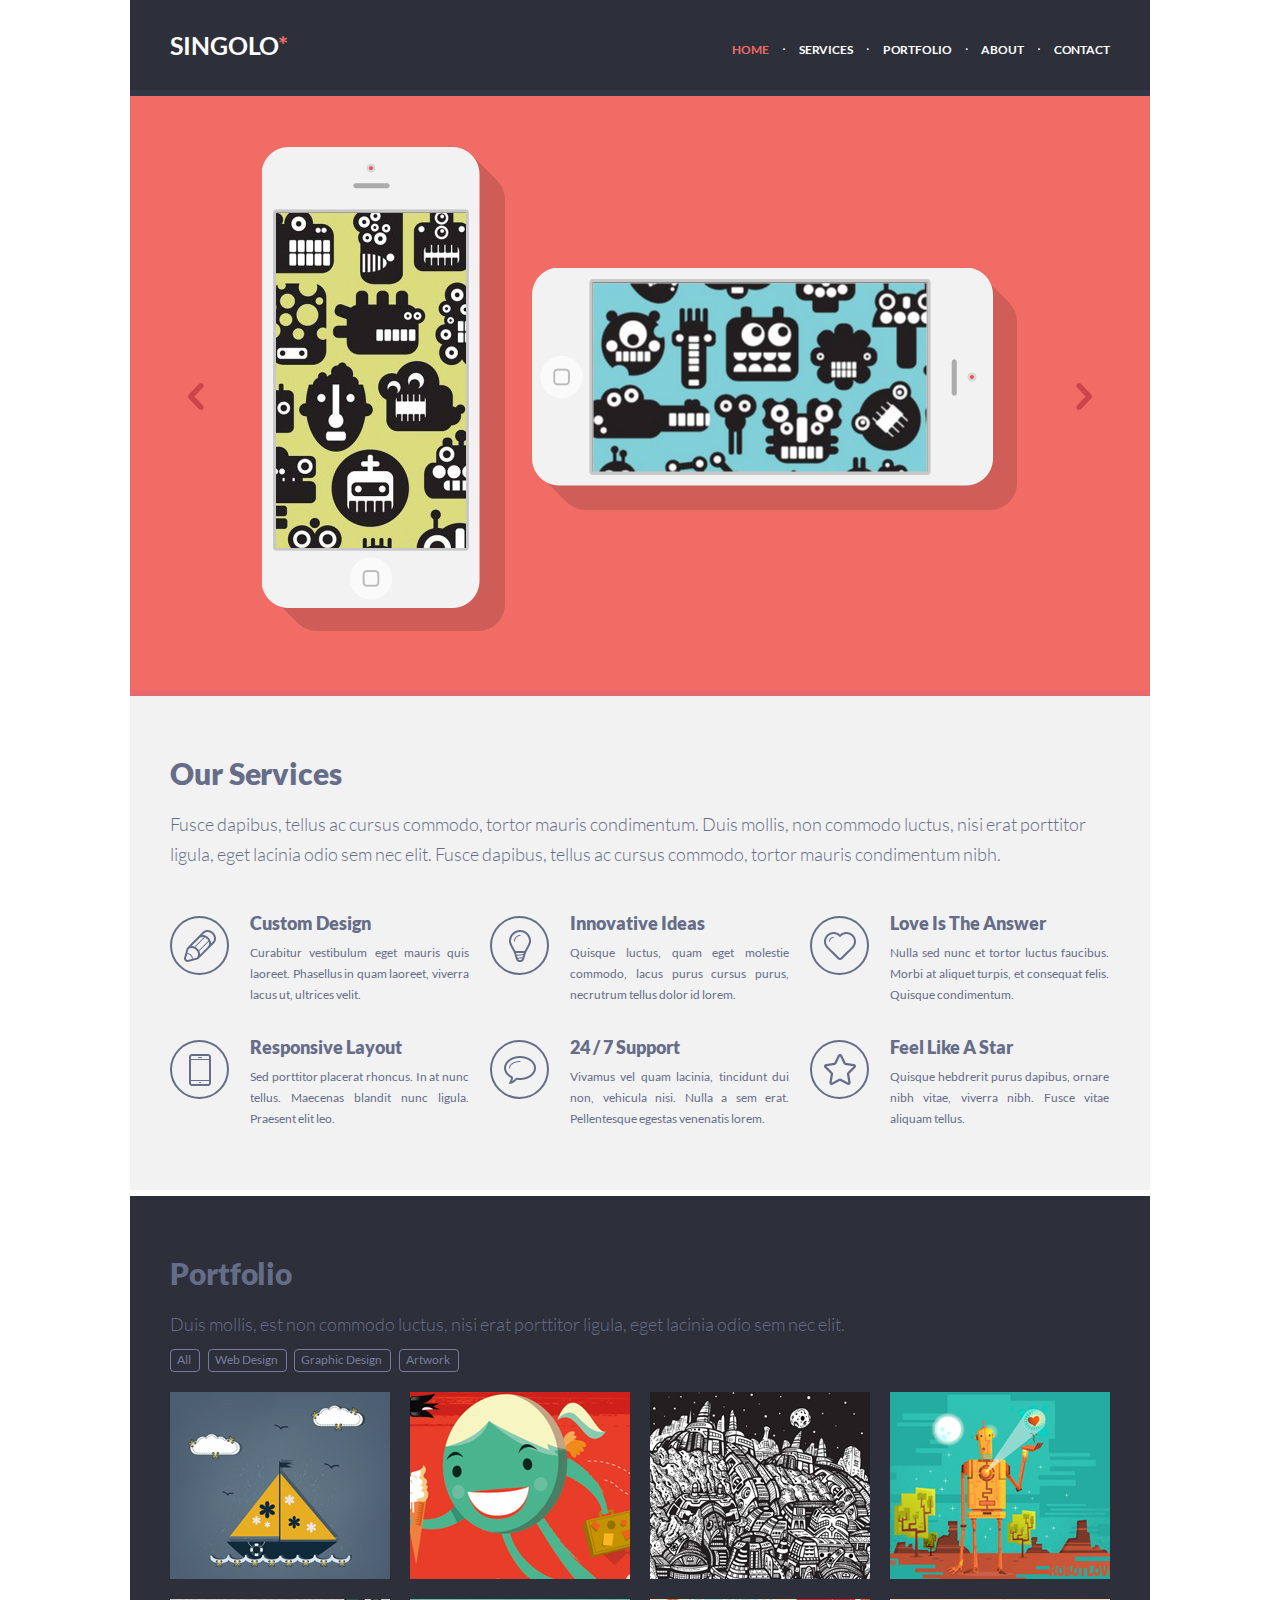
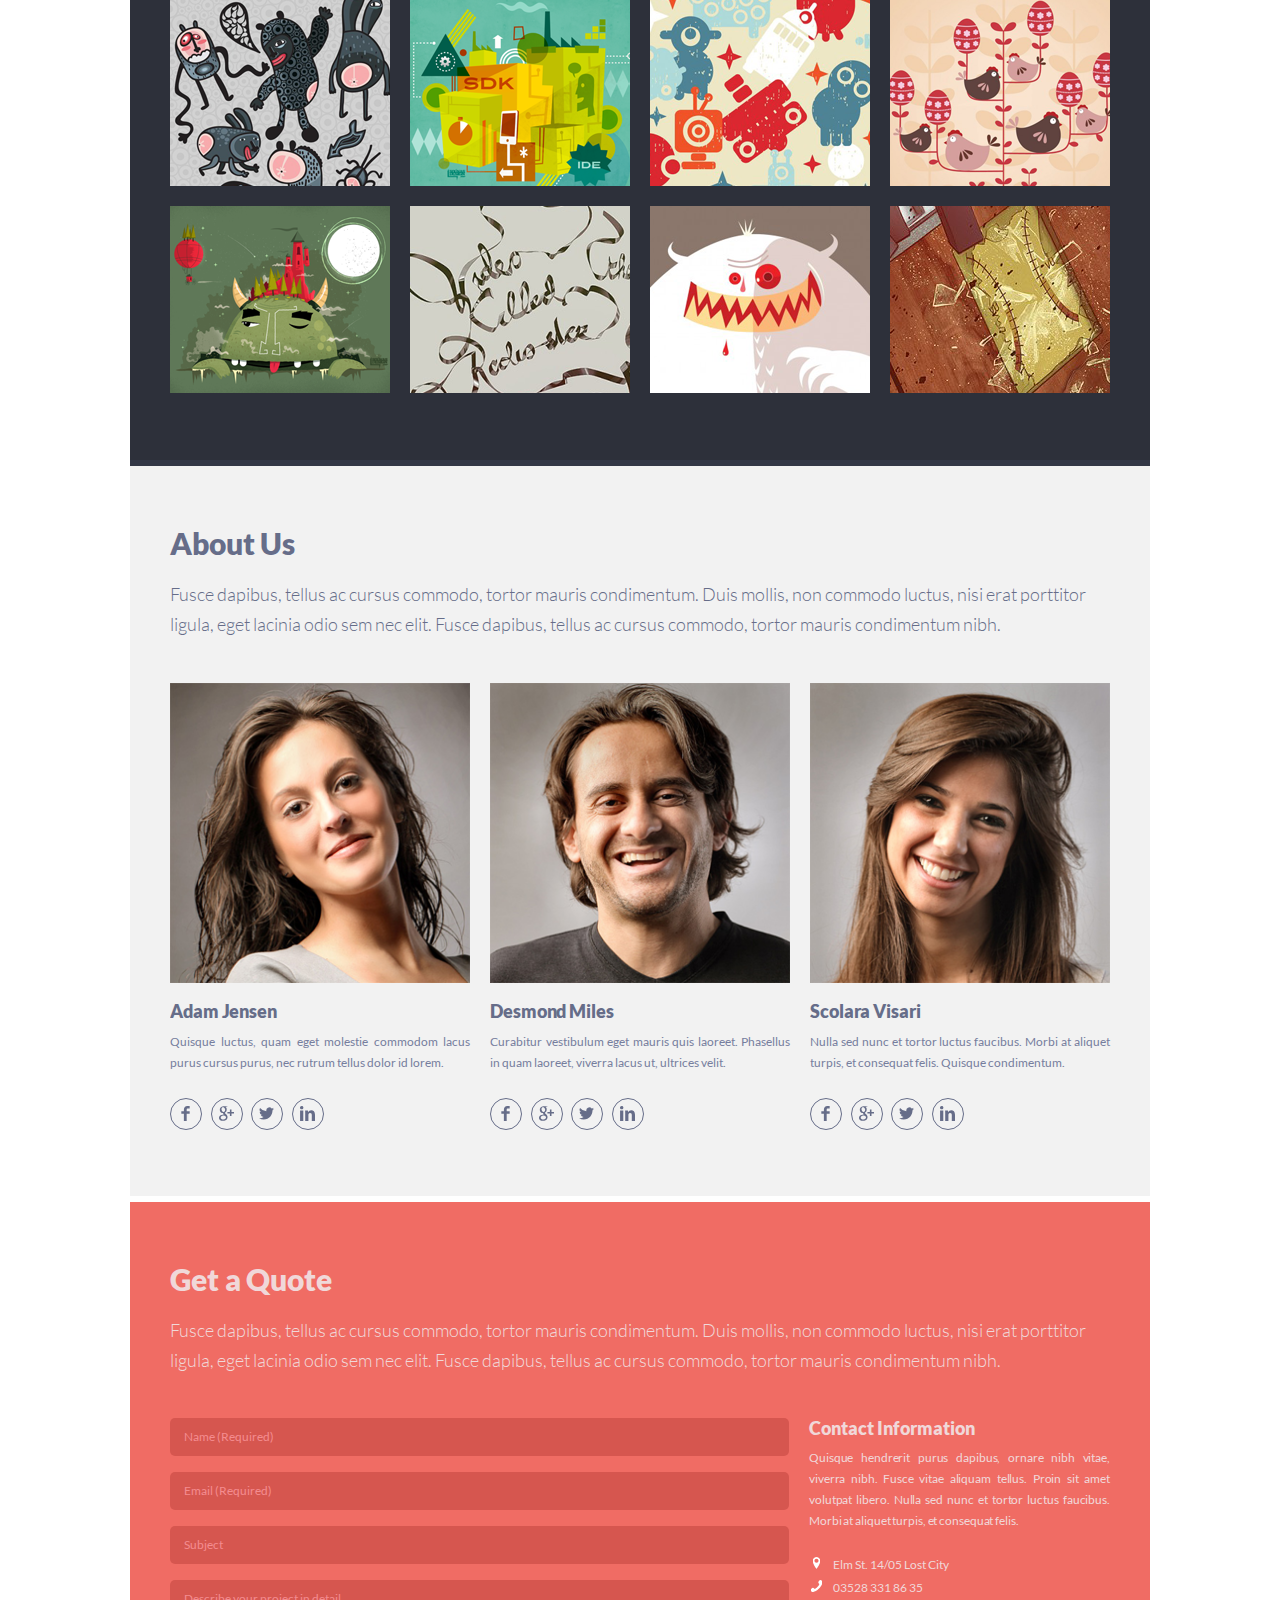
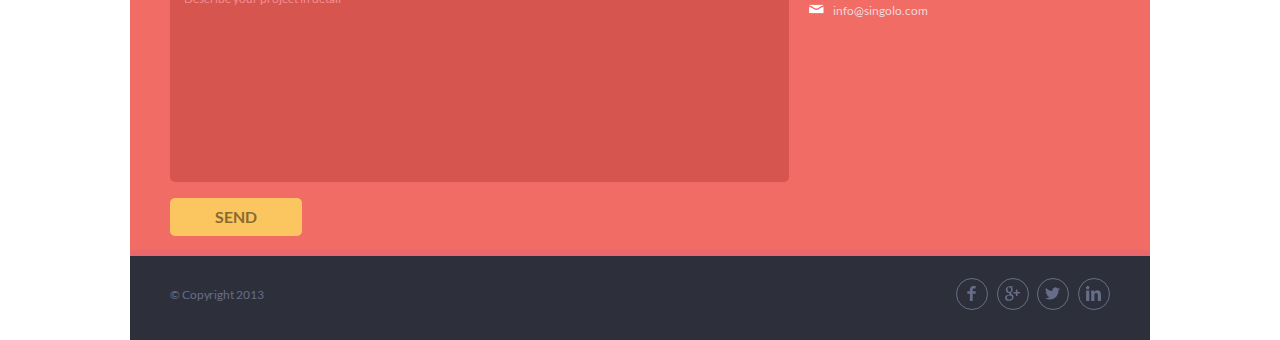
<file: index.html>
<!DOCTYPE html>
<html lang="en">
<head>
  <meta charset="UTF-8">
  <meta name="viewport" content="width=device-width, initial-scale=1.0">
  <link rel="stylesheet" href="style.css">
  <script src="script.js"></script>
  <title>Singolo</title>
</head>
<body>
  <div class="wrapper">
    <div class="overlay"></div>
    <div class="header">
      <svg class="header-nav-menu-button rotated" width="25" height="20" viewBox="0 0 25 20" fill="none" xmlns="http://www.w3.org/2000/svg">
        <path fill-rule="evenodd" clip-rule="evenodd" d="M0 1.2C0 0.537259 0.537259 0 1.2 0H23.8C24.4627 0 25 0.537259 25 1.2C25 1.86274 24.4627 2.4 23.8 2.4H1.2C0.537259 2.4 0 1.86274 0 1.2ZM0 10C0 9.33726 0.537259 8.8 1.2 8.8H23.8C24.4627 8.8 25 9.33726 25 10C25 10.6627 24.4627 11.2 23.8 11.2H1.2C0.537259 11.2 0 10.6627 0 10ZM1.2 17.6C0.53726 17.6 0 18.1373 0 18.8C0 19.4627 0.537259 20 1.2 20H23.8C24.4627 20 25 19.4627 25 18.8C25 18.1373 24.4627 17.6 23.8 17.6H1.2Z" fill="white"/>
      </svg>        
      <header>
        <h1 class="header-logo moved-left">
          SINGOLO<span class="header-logo-extra">*</span>
        </h1>
      </header>
      <nav class="header-nav">
        <ul class="header-nav-list">
          <li class="header-nav-list-item">
            <a id="header_link_home" class="header-nav-link active" href="#home">Home</a>
          </li>
          <li class="header-nav-list-item">
            <a id="header_link_services" class="header-nav-link" href="#services">Services</a>
          </li>
          <li class="header-nav-list-item">
            <a id="header_link_portfolio" class="header-nav-link" href="#portfolio">Portfolio</a>
          </li>
          <li class="header-nav-list-item">
            <a id="header_link_about" class="header-nav-link" href="#about">About</a>
          </li>
          <li class="header-nav-list-item">
            <a id="header_link_contact" class="header-nav-link" href="#contact">Contact</a>
          </li>
        </ul>
      </nav>
    </div>
    <div class="content">
      <section class="slider" id="home">
        <img class="arrow-left" src="assets/arrow_left.png" alt="slider left arrow">
        <div class="slider-screen">
          <div class="slide slide-1 current-slide">            
              <div class="iphone-vertical">
                <img class="iphone-shadow-vertical" src="assets/iphone/shadow.png" alt="iphone shadow">
                <img class="iphone-base" src="assets/iphone/iphone_base.png" alt="iphone base">
                <img class="iphone-screen-content-vertical" src="assets/iphone/content_vertical.png" alt="iphone screen content">
              </div>          
              <div class="iphone-horizontal">
                <img class="iphone-shadow-horizontal" src="assets/iphone/shadow.png" alt="iphone shadow">
                <img class="iphone-base" src="assets/iphone/iphone_base.png" alt="iphone base">
                <img class="iphone-screen-content-horizontal" src="assets/iphone/content_horizontal.png" alt="iphone-horizontal content">
              </div>
          </div>
          <div class="slide slide-2">       
            <img class="slide-2-img" src="assets/slider/slide-2.png" alt="slide-2">
          </div>
        </div>
        <img class="arrow-right" src="assets/arrow_right.png" alt="slider right arrow">
      </section>
      <section class="services" id="services">
        <h6 class="section-title">Our Services</h6>
        <p class="section-description">
          Fusce dapibus, tellus ac cursus commodo, tortor mauris condimentum.
          Duis mollis, non commodo luctus, nisi erat porttitor ligula, eget lacinia odio sem nec elit.
          Fusce dapibus, tellus ac cursus commodo, tortor mauris condimentum nibh.
        </p>
        <div class="services-items">
          <div class="services-item">
            <div class="services-item-icon">
              <img class="service-item-icon-img" src="assets/pen.png" alt="bulb icon">
            </div>       
            <div class="services-item-title">Custom Design</div>
            <p class="services-item-description">Curabitur vestibulum eget mauris quis laoreet. Phasellus in quam laoreet, viverra lacus ut, ultrices velit.</p>
          </div>
          <div class="services-item">
            <div class="services-item-icon">
              <img class="service-item-icon-img" src="assets/bulb.png" alt="bulb icon">
            </div>
            <div class="services-item-title">Innovative Ideas</div>
            <p class="services-item-description">Quisque luctus, quam eget molestie commodo, lacus purus cursus purus, necrutrum tellus dolor id lorem.</p>
          </div>
          <div class="services-item">
            <div class="services-item-icon">
              <img class="service-item-icon-img" src="assets/heart.png" alt="heart icon">
            </div>
            <div class="services-item-title">Love Is The Answer</div>
            <p class="services-item-description">Nulla sed nunc et tortor luctus faucibus. Morbi at aliquet turpis, et consequat felis. Quisque condimentum.</p>
          </div>
          <div class="services-item">
            <div class="services-item-icon">
              <img class="service-item-icon-img" src="assets/phone.png" alt="phone icon">
            </div>
            <div class="services-item-title">Responsive Layout</div>
            <p class="services-item-description">Sed porttitor placerat rhoncus. In at nunc tellus. Maecenas blandit nunc ligula. Praesent elit leo.</p>
          </div>
          <div class="services-item">
            <div class="services-item-icon">
              <img class="service-item-icon-img" src="assets/bubble.png" alt="bubble icon">
            </div>
            <div class="services-item-title">24 / 7 Support</div>
            <p class="services-item-description">Vivamus vel quam lacinia, tincidunt dui non, vehicula nisi. Nulla a sem erat. Pellentesque egestas venenatis lorem.</p>
          </div>
          <div class="services-item">
            <div class="services-item-icon">
              <img class="service-item-icon-img" src="assets/star.png" alt="star icon">
            </div>
            <div class="services-item-title">Feel Like A Star</div>
            <p class="services-item-description">Quisque hebdrerit purus dapibus, ornare nibh vitae, viverra nibh. Fusce vitae aliquam tellus.</p>
          </div>
        </div>
      </section>
      <section class="portfolio" id="portfolio">
        <h6 class="section-title">Portfolio</h6>
        <div class="section-description">
          Duis mollis, est non commodo luctus, nisi erat porttitor ligula, eget lacinia odio sem nec elit.
        </div>
        <nav class="portfolio-nav">
          <span class="portfolio-nav-button" id="portfolio-nav-button-all" type="button">All</span>
          <span class="portfolio-nav-button" id="portfolio-nav-button-web_design" type="button">Web design</span>
          <span class="portfolio-nav-button" id="portfolio-nav-button-graphic_design" type="button">Graphic Design</span>
          <span class="portfolio-nav-button" id="portfolio-nav-button-artwork" type="button">Artwork</span>
        </nav>
        <div class="portfolio-illustration">
          <img class="portfolio-illustration-item" src="./assets/portfolio/project1.png">
          <img class="portfolio-illustration-item" src="./assets/portfolio/project2.png">
          <img class="portfolio-illustration-item" src="./assets/portfolio/project3.png">
          <img class="portfolio-illustration-item" src="./assets/portfolio/project4.png">
          <img class="portfolio-illustration-item" src="./assets/portfolio/project5.png">
          <img class="portfolio-illustration-item" src="./assets/portfolio/project6.png">
          <img class="portfolio-illustration-item" src="./assets/portfolio/project7.png">
          <img class="portfolio-illustration-item" src="./assets/portfolio/project8.png">
          <img class="portfolio-illustration-item" src="./assets/portfolio/project9.png">
          <img class="portfolio-illustration-item" src="./assets/portfolio/project10.png">
          <img class="portfolio-illustration-item" src="./assets/portfolio/project11.png">
          <img class="portfolio-illustration-item" src="./assets/portfolio/project12.png">
        </div>
      </section>
      <section class="about_us" id="about">
        <h6 class="section-title">About Us</h6>
        <div class="section-description">
          Fusce dapibus, tellus ac cursus commodo, tortor mauris condimentum.
          Duis mollis, non commodo luctus, nisi erat porttitor ligula, eget lacinia odio sem nec elit.
          Fusce dapibus, tellus ac cursus commodo, tortor mauris condimentum nibh.
        </div>
        <div class="about_us-persons">
          <div class="about_us-person">
            <img class="person-photo" src="assets/about_photos/photo_1.png">
            <div class="person-name">Adam Jensen</div>
            <div class="person-description">Quisque luctus, quam eget molestie commodom lacus purus cursus purus, nec rutrum tellus dolor id lorem.</div>
            <div class="social_buttons">
              <div class="social_icon-container">
                <svg class="social_icon" xmlns="http://www.w3.org/2000/svg" viewBox="0 0 50 90"><title>Ресурс 1</title><g id="Слой_2" data-name="Слой 2"><g id="All_glyphs" data-name="All glyphs"><path d="M50,15.65H35.72c-1.69,0-3.58,2.22-3.58,5.19V31.15H50v14.7H32.14V90H15.29V45.85H0V31.15H15.29V22.5C15.29,10.09,23.9,0,35.72,0H50Z"/></g></g></svg>
              </div>
                <div class="social_icon-container">
                <svg class="social_icon" xmlns="http://www.w3.org/2000/svg" viewBox="0 0 89.61 88"><title>Ресурс 1</title><g id="Слой_2" data-name="Слой 2"><g id="All_glyphs" data-name="All glyphs"><path d="M4.75,21.94c0,7.47,2.5,12.86,7.42,16a21.13,21.13,0,0,0,11.12,3c.59,0,1.07,0,1.4,0a14.35,14.35,0,0,0,2.95,10h-.17C21,50.89,0,52.23,0,69.52,0,87.1,19.31,88,23.18,88h1.27a35.72,35.72,0,0,0,14.88-3.21C47.07,81,51,74.49,51,65.36c0-8.82-6-14.07-10.35-17.91-2.67-2.34-5-4.36-5-6.33s1.68-3.5,3.81-5.41c3.45-3.08,6.69-7.46,6.69-15.75,0-7.29-.94-12.18-6.76-15.28A20.78,20.78,0,0,1,43.23,4C46.38,3.56,51,3.07,51,.5V0H28C27.78,0,4.75.86,4.75,21.94ZM41.87,67c.44,7-5.58,12.22-14.61,12.88S10.54,76.43,10.1,69.4a11.58,11.58,0,0,1,4.17-9.31,19,19,0,0,1,11.4-4.64c.52,0,1-.06,1.54-.06C35.71,55.39,41.46,60.38,41.87,67Zm-6-49.88c2.25,7.93-1.15,16.23-6.58,17.76a7.29,7.29,0,0,1-1.92.26c-5,0-9.9-5-11.73-12a17.26,17.26,0,0,1,.24-10.56C17,9.41,19.09,7.23,21.69,6.5a7.29,7.29,0,0,1,1.92-.26C29.62,6.24,33.48,8.72,35.87,17.13ZM74.61,34.41v-15h-9.5v15h-15v9.5h15v15h9.5v-15h15v-9.5Z"/></g></g></svg>
              </div>
                <div class="social_icon-container">
                <svg class="social_icon" xmlns="http://www.w3.org/2000/svg" viewBox="0 0 92 74.77"><title>Ресурс 1</title><g id="Слой_2" data-name="Слой 2"><g id="All_glyphs" data-name="All glyphs"><path d="M92,8.85a37.59,37.59,0,0,1-10.84,3,18.89,18.89,0,0,0,8.3-10.44A38,38,0,0,1,77.47,6,18.89,18.89,0,0,0,45.31,23.17,53.57,53.57,0,0,1,6.4,3.45a18.91,18.91,0,0,0,5.84,25.2A18.58,18.58,0,0,1,3.7,26.29a1.93,1.93,0,0,0,0,.24A18.89,18.89,0,0,0,18.83,45a18.9,18.9,0,0,1-8.52.32A18.9,18.9,0,0,0,27.94,58.47,37.87,37.87,0,0,1,4.5,66.55,37.24,37.24,0,0,1,0,66.28a53.37,53.37,0,0,0,28.93,8.49c34.72,0,53.71-28.77,53.71-53.71,0-.81,0-1.63-.06-2.44A38.22,38.22,0,0,0,92,8.85Z"/></g></g></svg>
              </div>  
              <div class="social_icon-container">
                <svg class="social_icon" xmlns="http://www.w3.org/2000/svg" viewBox="0 0 90 88.74"><title>Ресурс 1</title><g id="Слой_2" data-name="Слой 2"><g id="All_glyphs" data-name="All glyphs"><path d="M20.38,9.62c0,5.32-3.93,9.62-10.38,9.62-6.08,0-10-4.3-10-9.62S4.05,0,10.25,0,20.25,4.18,20.38,9.62ZM.51,88.74V26.84H19.75v61.9Z"/><path d="M31.26,46.58c0-7.72-.25-14.17-.5-19.74h16.7l.89,8.61h.38a22.22,22.22,0,0,1,19.12-10C80.51,25.44,90,33.93,90,52.15V88.74H70.76V54.43C70.76,46.46,68,41,61,41c-5.32,0-8.48,3.67-9.87,7.21A13.78,13.78,0,0,0,50.5,53v35.7H31.26Z"/></g></g></svg>
              </div>
            </div>
          </div>
          <div class="about_us-person">
            <img class="person-photo" src="assets/about_photos/photo_2.png">
            <div class="person-name">Desmond Miles</div>
            <div class="person-description">Curabitur vestibulum eget mauris quis laoreet. Phasellus in quam laoreet, viverra lacus ut, ultrices velit.</div>
            <div class="social_buttons">
              <div class="social_icon-container">
                <svg class="social_icon" xmlns="http://www.w3.org/2000/svg" viewBox="0 0 50 90"><title>Ресурс 1</title><g id="Слой_2" data-name="Слой 2"><g id="All_glyphs" data-name="All glyphs"><path d="M50,15.65H35.72c-1.69,0-3.58,2.22-3.58,5.19V31.15H50v14.7H32.14V90H15.29V45.85H0V31.15H15.29V22.5C15.29,10.09,23.9,0,35.72,0H50Z"/></g></g></svg>
              </div>
                <div class="social_icon-container">
                <svg class="social_icon" xmlns="http://www.w3.org/2000/svg" viewBox="0 0 89.61 88"><title>Ресурс 1</title><g id="Слой_2" data-name="Слой 2"><g id="All_glyphs" data-name="All glyphs"><path d="M4.75,21.94c0,7.47,2.5,12.86,7.42,16a21.13,21.13,0,0,0,11.12,3c.59,0,1.07,0,1.4,0a14.35,14.35,0,0,0,2.95,10h-.17C21,50.89,0,52.23,0,69.52,0,87.1,19.31,88,23.18,88h1.27a35.72,35.72,0,0,0,14.88-3.21C47.07,81,51,74.49,51,65.36c0-8.82-6-14.07-10.35-17.91-2.67-2.34-5-4.36-5-6.33s1.68-3.5,3.81-5.41c3.45-3.08,6.69-7.46,6.69-15.75,0-7.29-.94-12.18-6.76-15.28A20.78,20.78,0,0,1,43.23,4C46.38,3.56,51,3.07,51,.5V0H28C27.78,0,4.75.86,4.75,21.94ZM41.87,67c.44,7-5.58,12.22-14.61,12.88S10.54,76.43,10.1,69.4a11.58,11.58,0,0,1,4.17-9.31,19,19,0,0,1,11.4-4.64c.52,0,1-.06,1.54-.06C35.71,55.39,41.46,60.38,41.87,67Zm-6-49.88c2.25,7.93-1.15,16.23-6.58,17.76a7.29,7.29,0,0,1-1.92.26c-5,0-9.9-5-11.73-12a17.26,17.26,0,0,1,.24-10.56C17,9.41,19.09,7.23,21.69,6.5a7.29,7.29,0,0,1,1.92-.26C29.62,6.24,33.48,8.72,35.87,17.13ZM74.61,34.41v-15h-9.5v15h-15v9.5h15v15h9.5v-15h15v-9.5Z"/></g></g></svg>
              </div>
                <div class="social_icon-container">
                <svg class="social_icon" xmlns="http://www.w3.org/2000/svg" viewBox="0 0 92 74.77"><title>Ресурс 1</title><g id="Слой_2" data-name="Слой 2"><g id="All_glyphs" data-name="All glyphs"><path d="M92,8.85a37.59,37.59,0,0,1-10.84,3,18.89,18.89,0,0,0,8.3-10.44A38,38,0,0,1,77.47,6,18.89,18.89,0,0,0,45.31,23.17,53.57,53.57,0,0,1,6.4,3.45a18.91,18.91,0,0,0,5.84,25.2A18.58,18.58,0,0,1,3.7,26.29a1.93,1.93,0,0,0,0,.24A18.89,18.89,0,0,0,18.83,45a18.9,18.9,0,0,1-8.52.32A18.9,18.9,0,0,0,27.94,58.47,37.87,37.87,0,0,1,4.5,66.55,37.24,37.24,0,0,1,0,66.28a53.37,53.37,0,0,0,28.93,8.49c34.72,0,53.71-28.77,53.71-53.71,0-.81,0-1.63-.06-2.44A38.22,38.22,0,0,0,92,8.85Z"/></g></g></svg>
              </div>  
              <div class="social_icon-container">
                <svg class="social_icon" xmlns="http://www.w3.org/2000/svg" viewBox="0 0 90 88.74"><title>Ресурс 1</title><g id="Слой_2" data-name="Слой 2"><g id="All_glyphs" data-name="All glyphs"><path d="M20.38,9.62c0,5.32-3.93,9.62-10.38,9.62-6.08,0-10-4.3-10-9.62S4.05,0,10.25,0,20.25,4.18,20.38,9.62ZM.51,88.74V26.84H19.75v61.9Z"/><path d="M31.26,46.58c0-7.72-.25-14.17-.5-19.74h16.7l.89,8.61h.38a22.22,22.22,0,0,1,19.12-10C80.51,25.44,90,33.93,90,52.15V88.74H70.76V54.43C70.76,46.46,68,41,61,41c-5.32,0-8.48,3.67-9.87,7.21A13.78,13.78,0,0,0,50.5,53v35.7H31.26Z"/></g></g></svg>
              </div>
            </div>
          </div>
          <div class="about_us-person">
            <img class="person-photo" src="assets/about_photos/photo_3.png">
            <div class="person-name">Scolara Visari</div>
            <div class="person-description">Nulla sed nunc et tortor luctus faucibus. Morbi at aliquet turpis, et consequat felis. Quisque condimentum.</div>
            <div class="social_buttons">
              <div class="social_icon-container">
                <svg class="social_icon" xmlns="http://www.w3.org/2000/svg" viewBox="0 0 50 90"><title>Ресурс 1</title><g id="Слой_2" data-name="Слой 2"><g id="All_glyphs" data-name="All glyphs"><path d="M50,15.65H35.72c-1.69,0-3.58,2.22-3.58,5.19V31.15H50v14.7H32.14V90H15.29V45.85H0V31.15H15.29V22.5C15.29,10.09,23.9,0,35.72,0H50Z"/></g></g></svg>
              </div>
              <div class="social_icon-container">
                <svg class="social_icon" xmlns="http://www.w3.org/2000/svg" viewBox="0 0 89.61 88"><title>Ресурс 1</title><g id="Слой_2" data-name="Слой 2"><g id="All_glyphs" data-name="All glyphs"><path d="M4.75,21.94c0,7.47,2.5,12.86,7.42,16a21.13,21.13,0,0,0,11.12,3c.59,0,1.07,0,1.4,0a14.35,14.35,0,0,0,2.95,10h-.17C21,50.89,0,52.23,0,69.52,0,87.1,19.31,88,23.18,88h1.27a35.72,35.72,0,0,0,14.88-3.21C47.07,81,51,74.49,51,65.36c0-8.82-6-14.07-10.35-17.91-2.67-2.34-5-4.36-5-6.33s1.68-3.5,3.81-5.41c3.45-3.08,6.69-7.46,6.69-15.75,0-7.29-.94-12.18-6.76-15.28A20.78,20.78,0,0,1,43.23,4C46.38,3.56,51,3.07,51,.5V0H28C27.78,0,4.75.86,4.75,21.94ZM41.87,67c.44,7-5.58,12.22-14.61,12.88S10.54,76.43,10.1,69.4a11.58,11.58,0,0,1,4.17-9.31,19,19,0,0,1,11.4-4.64c.52,0,1-.06,1.54-.06C35.71,55.39,41.46,60.38,41.87,67Zm-6-49.88c2.25,7.93-1.15,16.23-6.58,17.76a7.29,7.29,0,0,1-1.92.26c-5,0-9.9-5-11.73-12a17.26,17.26,0,0,1,.24-10.56C17,9.41,19.09,7.23,21.69,6.5a7.29,7.29,0,0,1,1.92-.26C29.62,6.24,33.48,8.72,35.87,17.13ZM74.61,34.41v-15h-9.5v15h-15v9.5h15v15h9.5v-15h15v-9.5Z"/></g></g></svg>
              </div>
              <div class="social_icon-container">
                <svg class="social_icon" xmlns="http://www.w3.org/2000/svg" viewBox="0 0 92 74.77"><title>Ресурс 1</title><g id="Слой_2" data-name="Слой 2"><g id="All_glyphs" data-name="All glyphs"><path d="M92,8.85a37.59,37.59,0,0,1-10.84,3,18.89,18.89,0,0,0,8.3-10.44A38,38,0,0,1,77.47,6,18.89,18.89,0,0,0,45.31,23.17,53.57,53.57,0,0,1,6.4,3.45a18.91,18.91,0,0,0,5.84,25.2A18.58,18.58,0,0,1,3.7,26.29a1.93,1.93,0,0,0,0,.24A18.89,18.89,0,0,0,18.83,45a18.9,18.9,0,0,1-8.52.32A18.9,18.9,0,0,0,27.94,58.47,37.87,37.87,0,0,1,4.5,66.55,37.24,37.24,0,0,1,0,66.28a53.37,53.37,0,0,0,28.93,8.49c34.72,0,53.71-28.77,53.71-53.71,0-.81,0-1.63-.06-2.44A38.22,38.22,0,0,0,92,8.85Z"/></g></g></svg>
              </div>  
              <div class="social_icon-container">
                <svg class="social_icon" xmlns="http://www.w3.org/2000/svg" viewBox="0 0 90 88.74"><title>Ресурс 1</title><g id="Слой_2" data-name="Слой 2"><g id="All_glyphs" data-name="All glyphs"><path d="M20.38,9.62c0,5.32-3.93,9.62-10.38,9.62-6.08,0-10-4.3-10-9.62S4.05,0,10.25,0,20.25,4.18,20.38,9.62ZM.51,88.74V26.84H19.75v61.9Z"/><path d="M31.26,46.58c0-7.72-.25-14.17-.5-19.74h16.7l.89,8.61h.38a22.22,22.22,0,0,1,19.12-10C80.51,25.44,90,33.93,90,52.15V88.74H70.76V54.43C70.76,46.46,68,41,61,41c-5.32,0-8.48,3.67-9.87,7.21A13.78,13.78,0,0,0,50.5,53v35.7H31.26Z"/></g></g></svg>
              </div>
            </div>
          </div>
        </div>
      </section>
      <section class="get_a_quote" id="contact">
        <h6 class="section-title">Get a Quote</h6>
        <div class="section-description">Fusce dapibus, tellus ac cursus commodo, tortor mauris condimentum. Duis mollis, non commodo luctus, nisi erat porttitor ligula, eget lacinia odio sem nec elit. Fusce dapibus, tellus ac cursus commodo, tortor mauris condimentum nibh.</div>
        <div class="get_a_quote-container">
          <form class="get_a_quote-form" id="get_a_quote-form" action="#" method="POST">
            <input class="get_a_quote-form-input" id="get_a_quote-form-name" type="text" required placeholder="Name (Required)" pattern="[A-Za-z]+">
            <input class="get_a_quote-form-input" id="get_a_quote-form-email" type="email" required placeholder="Email (Required)">
            <input class="get_a_quote-form-input" id="get_a_quote-form-subject" type="text" placeholder="Subject">
            <textarea class="get_a_quote-form-textarea" id="get_a_quote-form-description" placeholder="Describe your project in detail" maxlength="512"></textarea>
            <button class="get_a_quote-submit_button" type="submit">SEND</button>
          </form>
          <div class="contact_info">
            <div class="contact_info-title">Contact Information</div>
            <p class="contact_info-description">Quisque hendrerit purus dapibus, ornare nibh vitae, viverra nibh. Fusce vitae aliquam tellus. Proin sit amet volutpat libero. Nulla sed nunc et tortor luctus faucibus. Morbi at aliquet turpis, et consequat felis.</p>
            <div class="contact_info-links">
              <div>
                <a class="contact_info-location" href="#">
                  <img class="contact_info-link-icon" src="assets/icons/location.svg">
                  <span class="contact_info-link-description">Elm St. 14/05 Lost City</span>  
                </a>  
              </div>       
              <div>
              <a class="contact_info-phone" href="tel:+035283318635">
                <img class="contact_info-link-icon" src="assets/icons/phone.svg">
                <span class="contact_info-link-description">03528 331 86 35</span>
              </a>
              </div>
              <div>
              <a class="contact_info-email" href="mailto:info@singolo.com">
                <img class="contact_info-link-icon" src="assets/icons/mail.svg">
                <span class="contact_info-link-description">info@singolo.com</span>
              </a>
              </div>
            </div>
          </div>
        </div>
        <div class="hidden" id="form_submit_res-container">
          <div id="form_submit_res-content">
            <h4>The letter was sent</h4>
            <div id="form_submit-res-subject"></div>
            <div id="form_submit-res-description"></div>
            <button id="form_submit-confirm_btn">Ok</button>
          </div>
        </div>
      </section>
      <footer class="footer">
        <div class="footer-copyright">&copy; Copyright 2013</div>
        <div class="social_buttons-footer">
          <div class="social_icon-container">
            <svg class="social_icon" xmlns="http://www.w3.org/2000/svg" viewBox="0 0 50 90"><title>Ресурс 1</title><g id="Слой_2" data-name="Слой 2"><g id="All_glyphs" data-name="All glyphs"><path d="M50,15.65H35.72c-1.69,0-3.58,2.22-3.58,5.19V31.15H50v14.7H32.14V90H15.29V45.85H0V31.15H15.29V22.5C15.29,10.09,23.9,0,35.72,0H50Z"/></g></g></svg>
          </div>
          <div class="social_icon-container">
            <svg class="social_icon" xmlns="http://www.w3.org/2000/svg" viewBox="0 0 89.61 88"><title>Ресурс 1</title><g id="Слой_2" data-name="Слой 2"><g id="All_glyphs" data-name="All glyphs"><path d="M4.75,21.94c0,7.47,2.5,12.86,7.42,16a21.13,21.13,0,0,0,11.12,3c.59,0,1.07,0,1.4,0a14.35,14.35,0,0,0,2.95,10h-.17C21,50.89,0,52.23,0,69.52,0,87.1,19.31,88,23.18,88h1.27a35.72,35.72,0,0,0,14.88-3.21C47.07,81,51,74.49,51,65.36c0-8.82-6-14.07-10.35-17.91-2.67-2.34-5-4.36-5-6.33s1.68-3.5,3.81-5.41c3.45-3.08,6.69-7.46,6.69-15.75,0-7.29-.94-12.18-6.76-15.28A20.78,20.78,0,0,1,43.23,4C46.38,3.56,51,3.07,51,.5V0H28C27.78,0,4.75.86,4.75,21.94ZM41.87,67c.44,7-5.58,12.22-14.61,12.88S10.54,76.43,10.1,69.4a11.58,11.58,0,0,1,4.17-9.31,19,19,0,0,1,11.4-4.64c.52,0,1-.06,1.54-.06C35.71,55.39,41.46,60.38,41.87,67Zm-6-49.88c2.25,7.93-1.15,16.23-6.58,17.76a7.29,7.29,0,0,1-1.92.26c-5,0-9.9-5-11.73-12a17.26,17.26,0,0,1,.24-10.56C17,9.41,19.09,7.23,21.69,6.5a7.29,7.29,0,0,1,1.92-.26C29.62,6.24,33.48,8.72,35.87,17.13ZM74.61,34.41v-15h-9.5v15h-15v9.5h15v15h9.5v-15h15v-9.5Z"/></g></g></svg>
          </div>
          <div class="social_icon-container">
            <svg class="social_icon" xmlns="http://www.w3.org/2000/svg" viewBox="0 0 92 74.77"><title>Ресурс 1</title><g id="Слой_2" data-name="Слой 2"><g id="All_glyphs" data-name="All glyphs"><path d="M92,8.85a37.59,37.59,0,0,1-10.84,3,18.89,18.89,0,0,0,8.3-10.44A38,38,0,0,1,77.47,6,18.89,18.89,0,0,0,45.31,23.17,53.57,53.57,0,0,1,6.4,3.45a18.91,18.91,0,0,0,5.84,25.2A18.58,18.58,0,0,1,3.7,26.29a1.93,1.93,0,0,0,0,.24A18.89,18.89,0,0,0,18.83,45a18.9,18.9,0,0,1-8.52.32A18.9,18.9,0,0,0,27.94,58.47,37.87,37.87,0,0,1,4.5,66.55,37.24,37.24,0,0,1,0,66.28a53.37,53.37,0,0,0,28.93,8.49c34.72,0,53.71-28.77,53.71-53.71,0-.81,0-1.63-.06-2.44A38.22,38.22,0,0,0,92,8.85Z"/></g></g></svg>
          </div>  
          <div class="social_icon-container">
            <svg class="social_icon" xmlns="http://www.w3.org/2000/svg" viewBox="0 0 90 88.74"><title>Ресурс 1</title><g id="Слой_2" data-name="Слой 2"><g id="All_glyphs" data-name="All glyphs"><path d="M20.38,9.62c0,5.32-3.93,9.62-10.38,9.62-6.08,0-10-4.3-10-9.62S4.05,0,10.25,0,20.25,4.18,20.38,9.62ZM.51,88.74V26.84H19.75v61.9Z"/><path d="M31.26,46.58c0-7.72-.25-14.17-.5-19.74h16.7l.89,8.61h.38a22.22,22.22,0,0,1,19.12-10C80.51,25.44,90,33.93,90,52.15V88.74H70.76V54.43C70.76,46.46,68,41,61,41c-5.32,0-8.48,3.67-9.87,7.21A13.78,13.78,0,0,0,50.5,53v35.7H31.26Z"/></g></g></svg>
          </div>
        </div>
      </footer>
    </div>
  </div>
</body>
</html>
</file>
<file: style.css>
@import "fonts.css";

* {
  margin: 0;
  padding: 0;
  box-sizing: border-box;
}

html {
  font-size: 10px;
}

.hidden {
  display: none;
}

.rotated {
  transform: rotate(90deg);
}

.wrapper {
  width: 100%;
  max-width: 1020px;
  margin: 0 auto;
}

.section-title {
  font-size: 3rem;
  line-height: 2.6rem;
  font-family: "Lato", sans-serif;
  font-weight: 900;
  text-align: left;
  letter-spacing: -0.1px;
}

.section-description {
  margin-top: 23px;
  font-size: 1.8rem;
  line-height: 3rem;
  font-family: "Lato", sans-serif;
  font-weight: 300;
  text-align: left;
}

.header {
  display: flex;
  justify-content: space-between;
  padding: 30px 40px 24px 40px;
  letter-spacing: -0.1px;
  line-height: 3rem;
  background-color: #2d303a;
  border-bottom: 6px solid #323746;
}

.sticky {
  width: 100%;
  max-width: 1020px;
  position: fixed;
  top: 0;
  z-index: 1500;
}

.sticky + .content {
  padding-top: 95px;
}

.header-logo {
  font-size: 2.5rem;
  font-family: "Lato", sans-serif;
  font-weight: 700;
  text-align: left;
  text-transform: uppercase;
  color: #ffffff;
}

.header-logo-extra {
  color: #f06c64;
}

.header-nav-menu-button {
  display: none;
  transition: 0.3s ease-in-out;
}

.header-nav {
  margin-top: 4px;
  background-color: #2d303a;
}

.header-nav-list {
  margin: 0;
}

.header-nav-list-item {
  display: inline;
}

.header-nav-list-item::after {
  margin-left: 10px;
  margin-right: 10px;
  color: #ffffff;
  content: "·";
  font-size: 15px;
}

.header-nav-list-item:last-child::after {
  margin: 0;
  content: "";
}

.header-nav-link {
  text-decoration: none;
  text-transform: uppercase;
  font-size: 1.2rem;
  font-family: "Lato", sans-serif;
  font-weight: 700;
  text-align: left;
  color: #ffffff;
}

.active {
  color: #f06c64;
}

#home {
  scroll-margin-top: 95px;
}

.slider {
  padding: 30px 40px 24px 40px;
  display: grid;
  grid-template-columns: 5.55% auto 5.55%;
  align-items: center;
  justify-items: center;
  background-color: #f06c64;
  border-bottom: 6px solid #ea676b;
}

.slider-screen {
  position: relative;
  min-height: 540px;
  width: 100%;
  overflow: hidden;
}

.slide {
  display: none;
  position: relative;
  margin: 0 auto;
  animation: 0.5s ease-in-out;
}

.slide-1 {
  background-color: #f06c64;
}

.slide-2 {
  background-color: #648bf0;
}

.slide-2-img {
  position: absolute;
  top: 2.5vw;
  left: 23%;
}

.arrow-left {
  cursor: pointer;
}

.arrow-right {
  cursor: pointer;
}

.current-slide,
.next-slide {
  display: block;
}

.to-left {
  animation-name: left;
}

.to-right {
  animation-name: right;
  animation-direction: reverse;
}

.from-left {
  animation-name: left;
  animation-direction: reverse;
}

.from-right {
  animation-name: right;
}

@keyframes left {
  from {
    left: 0;
  }

  to {
    left: -100%;
  }
}

@keyframes right {
  from {
    left: 100%;
  }

  to {
    left: 0;
  }
}

.iphone-vertical {
  position: absolute;
  top: min(2.06vw, 21px);
  left: min(3.92vw, 40px);
  cursor: pointer;
}

.iphone-shadow-vertical {
  position: absolute;
  top: 1px;
  left: 0.2vw;
  z-index: 900;
  cursor: default;
}

.iphone-screen-content-vertical {
  position: absolute;
  top: 66px;
  left: 14px;
  z-index: 1100;
}

.iphone-horizontal {
  position: absolute;
  right: 65px;
  top: 142px;
  transform: rotate(90deg);
  cursor: pointer;
}

.iphone-shadow-horizontal {
  position: absolute;
  top: -24px;
  right: -242px;
  cursor: default;
  transform: scale(-1, 1);
}

.iphone-screen-content-horizontal {
  position: absolute;
  top: 138px;
  right: -277px;
  z-index: 1100;
  transform: rotate(270deg);
}

.iphone-base {
  position: absolute;
  z-index: 1000;
}

.services {
  padding: 64px 40px 58px 40px;
  scroll-margin-top: 95px;
  color: #666d89;
  background-color: #f2f2f2;
  border-bottom: 6px solid #ffffff;
}

.services-items {
  display: grid;
  grid-template-columns: 1fr 1fr 1fr;
  grid-template-rows: minmax(94px, 94px) minmax(94px, 94px);
  gap: 30px 20px;
  align-items: start;
  padding: 0;
  margin-top: 45px;
}

.services-item {
  display: inline-grid;
  grid-template-columns: minmax(60px, 60px) minmax(219px, 219px);
  grid-template-rows: auto minmax(64px, 64px);
  grid-template-areas:
    "icon title"
    "icon description";
  gap: 10px 20px;
  padding: 0;
  align-items: start;
  overflow: hidden;
}

.services-item-icon {
  grid-area: icon;
  height: 59px;
  width: 59px;
  margin: 2px 0 0 0;
  border: 2px solid #666d89;
  border-radius: 50%;
}

.service-item-icon-img {
  margin: 10px;
}

.services-item-title {
  grid-area: title;
  margin: 0;
  font-size: 1.8rem;
  line-height: 1.8rem;
  font-family: "Lato", sans-serif;
  font-weight: 900;
  text-align: left;
  color: #666d89;
}

.services-item-description {
  grid-area: description;
  font-size: 1.2rem;
  line-height: 2.1rem;
  font-family: "Lato", sans-serif;
  font-weight: 400;
  text-align: justify;
  color: #666d89;
}

.portfolio {
  padding: 64px 40px 67px 40px;
  scroll-margin-top: 95px;
  color: #666d89;
  background-color: #2d303a;
  border-bottom: 6px solid #323746;
}

.portfolio-nav {
  margin-top: 10px;
  color: #767e9e;
}

.portfolio-nav-button {
  margin: 0 5px 0 0;
  padding: 2px 8px 4px 6px;
  font-size: 1.2rem;
  line-height: 2.15rem;
  font-family: "Lato", sans-serif;
  font-weight: 400;
  text-align: center;
  text-transform: capitalize;
  background-color: transparent;
  border: 0.5px solid #767e9e;
  border-radius: 4px;
}

.portfolio-nav-button-active,
.portfolio-nav-button:hover {
  color: #ffffff;
  cursor: pointer;
  border: 0.5px solid #ffffff;
}

.portfolio-illustration {
  display: grid;
  margin-top: 21px;
  grid-template-columns: 220px 220px 220px 220px;
  grid-template-rows: 187px 187px 187px;
  gap: 20px 20px;
  overflow: hidden;
}

.portfolio-illustration > img {
  width: 100%;
  height: 100%;
}

.portfolio-illustration:nth-child(n+13) {
  display: none;
}

.portfolio-image-outlined {
  outline: 5px solid #f06c64;
}

.about_us {
  padding: 64px 40px 66px 40px;
  scroll-margin-top: 95px;
  color: #666d89;
  background-color: #f2f2f2;
  border-bottom: 6px solid #ffffff;
}

.about_us-persons {
  display: grid;
  margin-top: 44px;
  grid-template-columns: minmax(min-content, 29.41vw) minmax(min-content, 29.41vw) minmax(min-content, 29.41vw);
  gap: 1.96vw 1.96vw;
}

.person-photo {
  width: 29.41vw;
  height: 29.41vw;
  max-width: 300px;
  max-height: 300px;
  overflow: hidden;
}

.person-name {
  margin-top: 16px;
  font-size: 1.8rem;
  line-height: 2rem;
  font-family: "Lato", sans-serif;
  font-weight: 900;
  text-align: left;
  letter-spacing: -0.1px;
  overflow: hidden;
  white-space: nowrap;
  text-overflow: ellipsis;
  color: #666d89;
}

.person-description {
  margin-top: 10px;
  font-size: 1.2rem;
  line-height: 2.1rem;
  font-family: "Lato", sans-serif;
  font-weight: 400;
  text-align: justify;
  color: #767e9e;
}

.social_buttons {
  width: 154px;
  margin-top: 25px;
  display: flex;
  flex-direction: row;
  justify-content: space-between;
}

.social_icon-container {
  display: inline-block;
  width: 32px;
  height: 32px;
  border: 1px solid #666d89;
  border-radius: 50%;
}

.social_icon {
  width: 15px;
  height: 15px;
  margin: 7px;
  fill: #666d89;
}

.social_icon:hover {
  fill: #000000;
  cursor: pointer;
}

.get_a_quote {
  padding: 64px 40px 14px 40px;
  scroll-margin-top: 95px;
  color: #f0d8d9;
  background-color: #f06c64;
  border-bottom: 6px solid #ea676b;
}

.get_a_quote-container {
  padding-top: 30px;
  display: grid;
  grid-template-columns: 1fr 1fr;
  gap: 20px;
}

.get_a_quote-form {
  margin-top: 13px;
  display: grid;
  grid-template-rows: auto;
  gap: 16px;
}

.get_a_quote-form-input,
.get_a_quote-form-textarea {
  width: 60.69vw;
  max-width: 619px;
  padding: 8px 2px 8px 14px;
  overflow: hidden;
  font-size: 1.2rem;
  line-height: 22px;
  font-family: "Lato", sans-serif;
  font-weight: 400;
  text-align: left;
  color: #f48c8f;
  background-color: #d6564f;
  border: none;
  border-radius: 5px;
}

.get_a_quote-form-input::placeholder,
.get_a_quote-form-textarea::placeholder,
.get_a_quote-form-input::-webkit-input-placeholder,
.get_a_quote-form-textarea::-webkit-input-placeholder {
  font-size: 1.2rem;
  line-height: 2.2rem;
  font-family: "Lato", sans-serif;
  font-weight: 400;
  text-align: left;
  color: #f48c8f;
}

.get_a_quote-form-input:focus:invalid {
  outline: 2px solid #ff0000;
}

.get_a_quote-form-textarea {
  height: 202px;
  resize: none;
}

.get_a_quote-submit_button {
  justify-self: left;
  width: fit-content;
  padding: 8px 45px;
  font-size: 1.6rem;
  line-height: 2.2rem;
  font-family: "Lato", sans-serif;
  font-weight: 700;
  text-align: left;
  color: #886a30;
  background-color: #fbc65f;
  border: none;
  border-radius: 5px;
}

.get_a_quote-submit_button:hover {
  cursor: pointer;
}

#form_submit_res-container {
  position: fixed;
  z-index: 1;
  left: 0;
  top: 0;
  width: 100%;
  height: 100%;
  font-size: 2rem;
  overflow: auto;
  background-color: rgba(192, 191, 191, 0.9);
}

#form_submit_res-content {
  margin: 35% auto;
  padding: 20px;
  width: 70%;
  background-color: #d6564f;
  border: 1px solid #b1b1b1;
}

#form_submit-confirm_btn {
  padding: 5px;
}

#form_submit-res-description {
  width: 100%;
  text-align: justify;
  word-wrap: break-word;
}

.contact_info {
  margin-top: 13px;
}

.contact_info-title {
  font-size: 1.8rem;
  line-height: 2rem;
  font-family: "Lato", sans-serif;
  font-weight: 900;
  text-align: left;
  color: #f0d8d9;
}

.contact_info-description {
  margin-top: 9px;
  font-size: 1.2rem;
  line-height: 2.1rem;
  font-family: "Lato", sans-serif;
  font-weight: 400;
  text-align: justify;
  letter-spacing: -0.1px;
  color: #f0d8d9;
}

.contact_info-links {
  margin-top: 22px;
  font-size: 1.2rem;
  line-height: 2.2rem;
  font-family: "Lato", sans-serif;
  font-weight: 400;
  text-align: left;
  color: #f0d8d9;
}

.contact_info-location {
  display: inline;
  font-size: 1.2rem;
  line-height: 2.2rem;
  font-family: "Lato", sans-serif;
  font-weight: 400;
  text-align: left;
  text-decoration: none;
  color: #f0d8d9;
}

.contact_info-phone {
  display: inline;
  font-size: 1.2rem;
  line-height: 2.2rem;
  font-family: "Lato", sans-serif;
  font-weight: 400;
  text-align: left;
  text-decoration: none;
  color: #f0d8d9;
}

.contact_info-email {
  display: inline;
  font-size: 1.2rem;
  line-height: 2.2rem;
  font-family: "Lato", sans-serif;
  font-weight: 400;
  text-align: left;
  text-decoration: none;
  color: #f0d8d9;
}

.contact_info-link-description {
  margin-left: 7px;
}

.contact_info-link-icon {
  margin-top: 4px;
  height: 12px;
  width: 15px;
  filter: invert(1);
}

.contact_info-link-icon:hover {
  filter: invert(0);
  cursor: pointer;
}

.footer-copyright {
  padding-top: 4px;
  letter-spacing: -0.1px;
  line-height: 30px;
}

.footer {
  display: flex;
  justify-content: space-between;
  padding: 20px 40px 30px 40px;
  font-size: 1.2rem;
  line-height: 2.2rem;
  font-family: "Lato", sans-serif;
  font-weight: 400;
  text-align: left;
  color: #666d89;
  background-color: #2d303a;
}

.social_buttons-footer {
  width: 154px;
  padding-top: 2px;
  display: flex;
  flex-direction: row;
  justify-content: space-between;
}

@media (min-width: 1020px) {
  .about_us-persons {
    grid-template-columns: minmax(300px, 300px) minmax(300px, 300px) minmax(300px, 300px);
    gap: 20px 20px;
  }
}

@media (max-width: 1019px) {
  .wrapper {
    width: 100%;
  }

  .sticky {
    width: 100%;
  }

  .slider {
    padding: 0 15px 0 27px;
    grid-template-columns: 2% auto 2%;
  }

  .slider-screen {
    min-height: 445px;
  }

  .slider-screen > * {
    transform: scale(0.75);
  }

  .iphone-vertical {
    top: 53px;
    left: -56px;
  }

  .iphone-horizontal {
    right: -34px;
    top: 176px;
  }

  .services {
    padding: 44px 41px 74px 39px;
  }

  .services-items {
    margin-top: 40px;
    grid-template-columns: 1fr 1fr;
    grid-template-rows: minmax(94px, 94px) minmax(94px, 94px) minmax(94px, 94px);
    gap: 45px 39px;
  }

  .portfolio {
    padding: 62px 32px 73px 41px;
  }

  .portfolio-illustration {
    margin-top: 32px;
    grid-template-columns: 216px 216px 216px;
    grid-template-rows: 183px 183px 183px 183px;
  }

  .portfolio-illustration-item {
    width: 100%;
  }

  .about_us {
    padding: 54px 41px 69px 40px;
  }

  .about_us-persons {
    margin-top: 37px;
    grid-template-columns: minmax(28.52vw, 28.52vw) minmax(28.52vw, 28.52vw) minmax(28.52vw, 28.52vw);
    gap: 0 1.96vw;
  }

  .person-photo {
    max-width: 28.52vw;
    max-height: 28.52vw;
  }

  .person-name {
    margin-top: 10px;
  }

  .person-description {
    margin-top: 2px;
  }

  .social_buttons {
    margin-top: 13px;
  }

  .get_a_quote {
    padding: 58px 40px 40px 40px;
  }

  .get_a_quote-container {
    margin-top: 12px;
    padding: 0;
    gap: 30px;
  }

  .get_a_quote-form {
    gap: 12px;
  }

  .get_a_quote-form-input,
  .get_a_quote-form-textarea {
    width: 57.55vw;
  }

  .get_a_quote-form-textarea {
    height: 158px;
  }

  .get_a_quote-submit_button {
    margin-top: 7px;
  }

  .contact_info-description {
    margin: 0;
  }

  .contact_info-links {
    margin: 12px 0 0 0;
  }

  .footer {
    padding: 20px 25px 30px 40px;
  }
}

@media (max-width: 767px) {
  .wrapper {
    width: 100%;
  }

  .moved-left {
    left: 20%;
  }

  .header {
    justify-content: center;
    height: 71px;
    padding: 20px 40px 15px 40px;
  }

  .sticky + .content {
    padding: 71px 0 0 0;
  }

  .overlay {
    position: fixed;
    width: 100%;
    height: 100%;
    z-index: 1;
    background: #2d303a;
    opacity: 0.6;
  }

  .header-logo {
    position: fixed;
    font-size: 20px;
    z-index: 2;
    transition: 0.3s ease-in-out;
  }

  .header-nav {
    position: fixed;
    height: 100%;
    width: 74.13vw;
    min-width: 278px;
    z-index: 1;
    top: 0;
    left: 0;
    margin: 0;
    padding: 50% 0 0 71px;
    flex-direction: column;
    justify-content: center;
  }

  .header-nav-list-item {
    padding: 10px 0;
    display: block;
  }

  .header-nav-link {
    font-size: 2rem;
  }

  .header-nav-menu-button {
    display: block;
    position: fixed;
    cursor: pointer;
    z-index: 2;
    top: 26px;
    left: 20px;
  }

  .header-nav-list-item::after {
    margin: 0;
    content: "";
  }

  .slider {
    padding: 0 10px;
  }

  .slider-screen {
    min-height: 215px;
  }

  .slider-screen > * {
    transform: scale(0.365);
  }

  .slide-2-img {
    top: 50px;
    left: -10%;
  }

  .iphone-vertical {
    top: 55px;
    left: -60vw;
  }

  .iphone-horizontal {
    right: -60vw;
    top: 185px;
  }

  .services {
    padding: 7.67vw 7.73vw 6.4vw 8vw;
    scroll-margin-top: 71px;
  }

  .services-items {
    margin-top: 29px;
    grid-template-columns: 80vw;
    gap: 25px 0;
  }

  .services-item {
    grid-template-columns: minmax(60px, 60px) min(219px, 58.4vw);
    grid-template-rows: auto minmax(64px, 64px);
    gap: 10px min(20px, 5.33vw);
  }

  .portfolio {
    padding: 12vw 8vw 10.67vw;
    scroll-margin-top: 71px;
  }

  .portfolio-nav {
    margin-top: 20px;
  }

  .portfolio-illustration {
    max-height: 147.47vw;
    margin: 25px 0 0 0;
    grid-template-columns: 40.27vw 40.27vw;
    grid-template-rows: 34.13vw 34.13vw 34.13vw 34.13vw;
    gap: 14px 14px;
    overflow: hidden;
  }

  .portfolio-illustration-item {
    width: 40.27vw;
    height: 34.14vw;
  }

  .portfolio-illustration:nth-child(n+8) {
    display: none;
  }

  .about_us {
    padding: 8.8vw 8vw 10.5vw;
    scroll-margin-top: 71px;
  }

  .about_us-persons {
    margin: 24px 0 0 0;
    grid-template-columns: 83.73vw;
    grid-template-rows: minmax(440px, 117.33vw) minmax(440px, 117.33vw) minmax(440px, 117.33vw);
    gap: 35px 0;
  }

  .person-name {
    margin-top: 15px;
  }

  .person-photo {
    width: 83.73vw;
    height: 83.73vw;
    max-width: 83.73vw;
    max-height: 83.73vw;
  }

  .get_a_quote {
    padding: 12.8vw 8vw 10vw;
    scroll-margin-top: 71px;
  }

  .get_a_quote-container {
    grid-template-columns: 84vw;
    gap: 5vw;
  }

  .get_a_quote-form-input,
  .get_a_quote-form-textarea {
    width: 84vw;
  }

  .get_a_quote-submit_button {
    width: 100%;
    text-align: center;
  }

  .contact_info {
    margin-top: 19px;
  }

  .contact_info-links {
    margin-top: 17px;
  }

  .footer {
    padding: 22px 0;
    justify-content: center;
  }

  .footer-copyright {
    display: none;
  }
}
</file>
